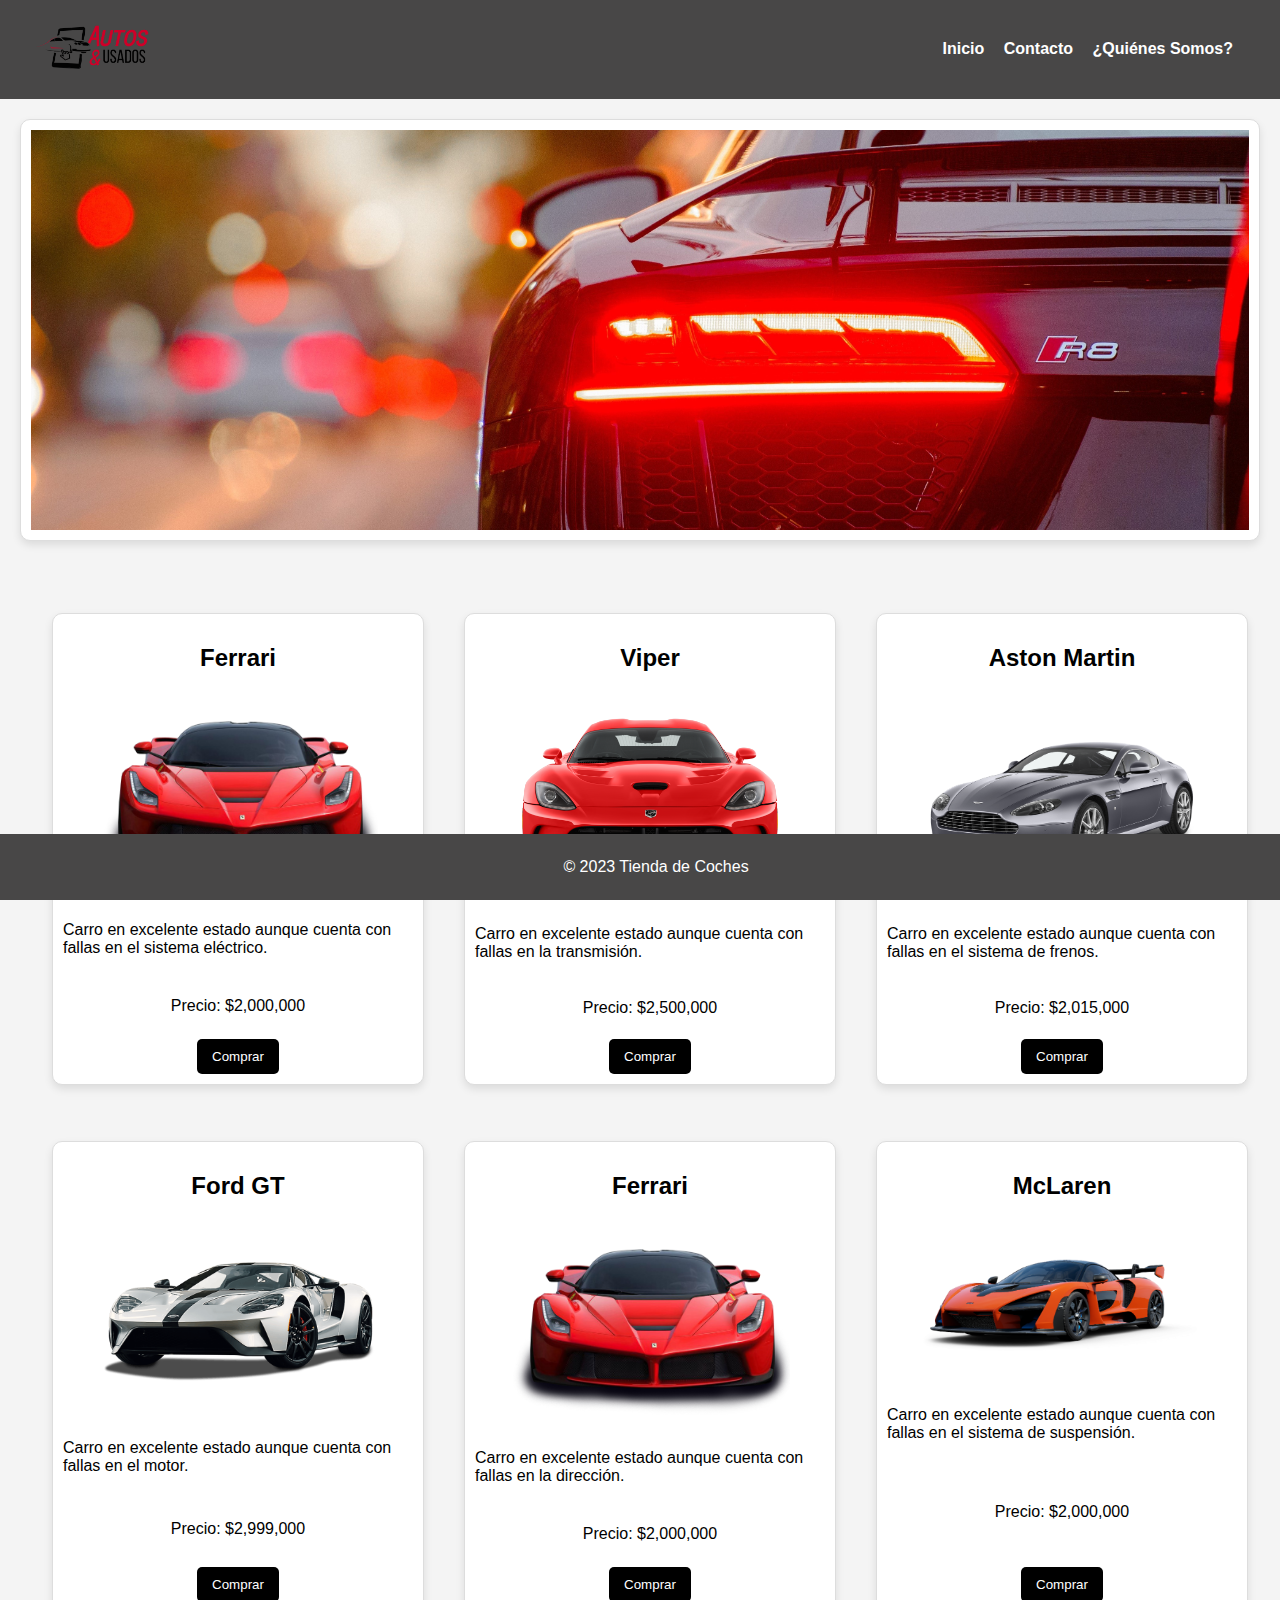
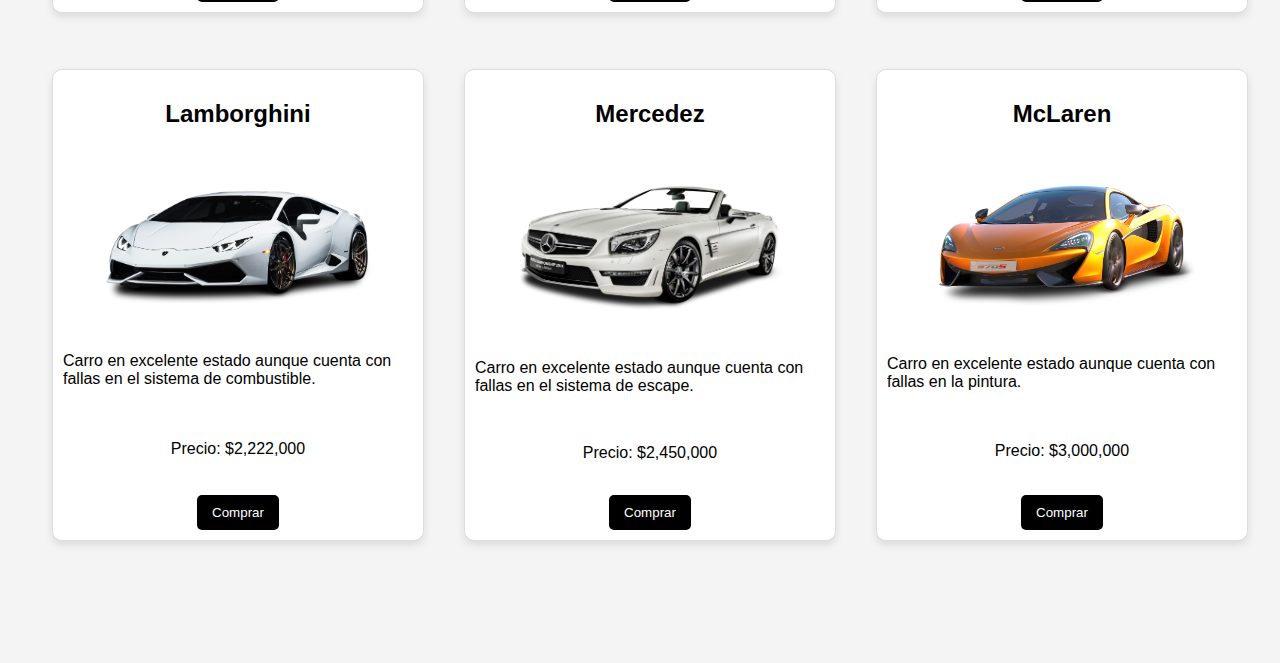
<file: index.html>
<!DOCTYPE html>
<html lang="es">
<head>
    <meta charset="UTF-8">
    <meta name="viewport" content="width=device-width, initial-scale=1.0">
    <link rel="stylesheet" href="styles.css">
    <title>Tienda de Coches</title>
</head>
<body>
    <header>
        <nav>
            <div class="logo-container">
                <a href="index.html">
                    <img src="images/logo.png" alt="Logo de la Tienda de Coches">
                </a>
            </div>
            <ul>
                <li><a href="#">Inicio</a></li>
                <li><a href="contacto.html">Contacto</a></li>
                <li><a href="quienes-somos.html">¿Quiénes Somos?</a></li>
            </ul>
        </nav>
    </header>

    <div class="card">
        <div id="image-container">
            <div id="slideshow">
                <div class="slide"><img src="images/dar1.jpg" alt="Coche 1"></div>
                <div class="slide"><img src="images/dar2.jpg" alt="Coche 2"></div>
                <div class="slide"><img src="images/dar3.jpg" alt="Coche 2"></div>
                <!-- Agrega más imágenes según sea necesario -->
            </div>
        </div>
    </div>

    <section class="card-container">
        <div class="row">
            <div class="car card">
                <h2 style="font-size: 1.5em;">Ferrari</h2>
                <img src="images/laferrari.png" alt="Coche 1">
                <p>Carro en excelente estado aunque cuenta con fallas en el sistema eléctrico.</p>
                <p>Precio: $2,000,000</p>
                <button>Comprar</button>
            </div>
    
            <div class="car card">
                <h2 style="font-size: 1.5em;">Viper</h2>
                <img src="images/Viper.png" alt="Coche 2">
                <p>Carro en excelente estado aunque cuenta con fallas en la transmisión.</p>
                <p>Precio: $2,500,000</p>
                <button>Comprar</button>
            </div>
    
            <div class="car card">
                <h2 style="font-size: 1.5em;">Aston Martin</h2>
                <img src="images/Aston.png" alt="Coche 3">
                <p>Carro en excelente estado aunque cuenta con fallas en el sistema de frenos.</p>
                <p>Precio: $2,015,000</p>
                <button>Comprar</button>
            </div>
        </div>
    
        <div class="row">
            <div class="car card">
                <h2 style="font-size: 1.5em;">Ford GT</h2>
                <img src="images/GT.png" alt="Coche 4">
                <p>Carro en excelente estado aunque cuenta con fallas en el motor.</p>
                <p>Precio: $2,999,000</p>
                <button>Comprar</button>
            </div>
    
            <div class="car card">
                <h2 style="font-size: 1.5em;">Ferrari</h2>
                <img src="images/laferrari.png" alt="Coche 5">
                <p>Carro en excelente estado aunque cuenta con fallas en la dirección.</p>
                <p>Precio: $2,000,000</p>
                <button>Comprar</button>
            </div>
    
            <div class="car card">
                <h2 style="font-size: 1.5em;">McLaren</h2>
                <img src="images/mcCLA.png" alt="Coche 6">
                <p>Carro en excelente estado aunque cuenta con fallas en el sistema de suspensión.</p>
                <p>Precio: $2,000,000</p>
                <button>Comprar</button>
            </div>
        </div>
    
        <div class="row">
            <div class="car card">
                <h2 style="font-size: 1.5em;">Lamborghini</h2>
                <img src="images/Lambo2.png" alt="Coche 7">
                <p>Carro en excelente estado aunque cuenta con fallas en el sistema de combustible.</p>
                <p>Precio: $2,222,000</p>
                <button>Comprar</button>
            </div>
    
            <div class="car card">
                <h2 style="font-size: 1.5em;">Mercedez</h2>
                <img src="images/Mercedez.png" alt="Coche 8">
                <p>Carro en excelente estado aunque cuenta con fallas en el sistema de escape.</p>
                <p>Precio: $2,450,000</p>
                <button>Comprar</button>
            </div>
    
            <div class="car card">
                <h2 style="font-size: 1.5em;">McLaren</h2>
                <img src="images/mcCLAREEN.png" alt="Coche 9">
                <p>Carro en excelente estado aunque cuenta con fallas en la pintura.</p>
                <p>Precio: $3,000,000</p>
                <button>Comprar</button>
            </div>
        </div>
        
    </section>
    <br><br><br>

    <footer>
        <p>&copy; 2023 Tienda de Coches</p>
    </footer>

    <script src="script.js"></script>
</body>
</html>
</file>
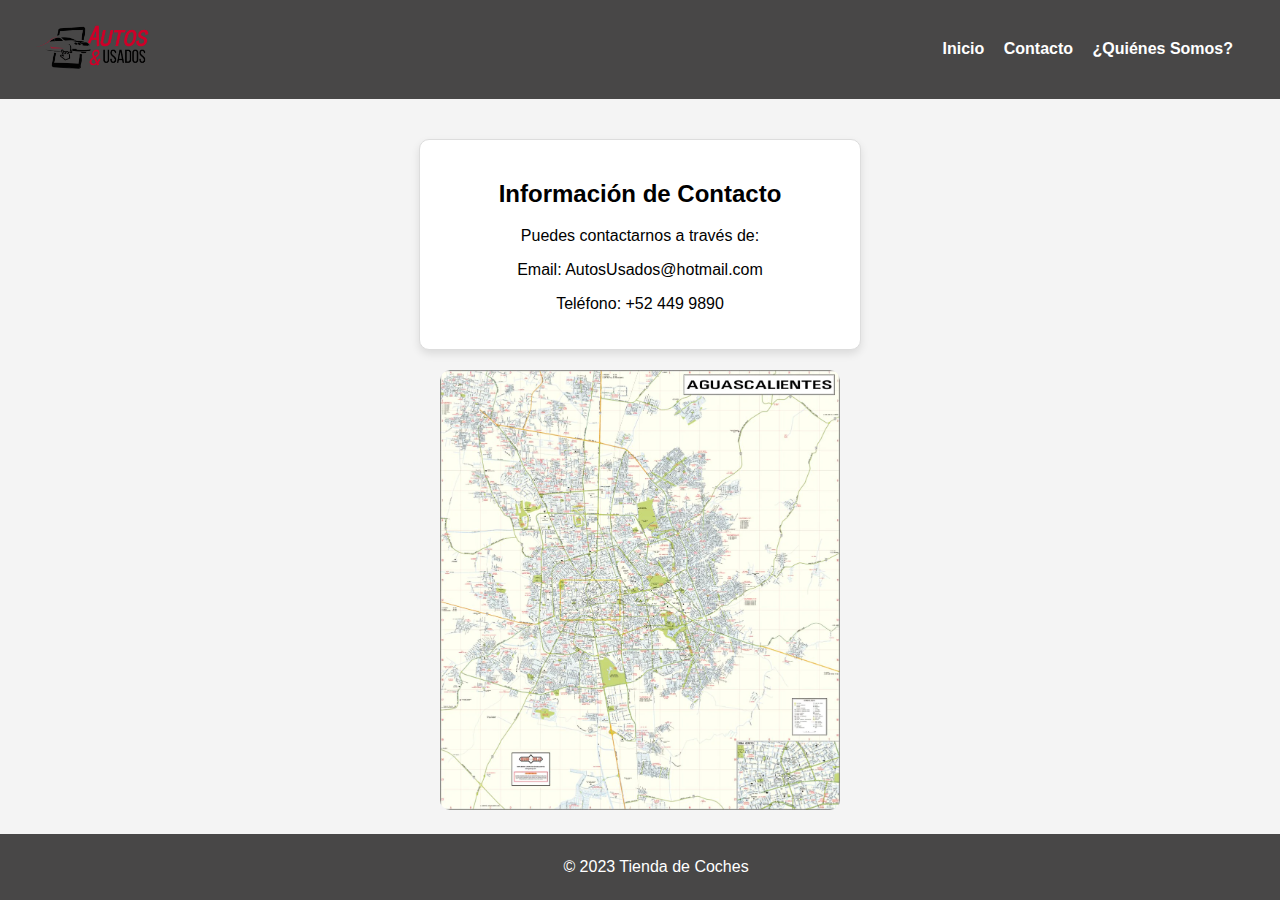
<file: contacto.html>
<!-- contacto.html -->
<!DOCTYPE html>
<html lang="es">
<head>
    <meta charset="UTF-8">
    <meta name="viewport" content="width=device-width, initial-scale=1.0">
    <link rel="stylesheet" href="styles.css">
    <title>Contacto - Tienda de Coches</title>
</head>
<body>
    <header>
        <nav>
            <div class="logo-container">
                <a href="index.html">
                    <img src="images/logo.png" alt="Logo de la Tienda de Coches">
                </a>
            </div>
            <ul>
                <li><a href="index.html">Inicio</a></li>
                <li><a href="contacto.html">Contacto</a></li>
                <li><a href="quienes-somos.html">¿Quiénes Somos?</a></li>
            </ul>
        </nav>
    </header>

    <section class="contact-container">
        <div class="contact-card">
            <h2>Información de Contacto</h2>
            <p>Puedes contactarnos a través de:</p>
            <p>Email: AutosUsados@hotmail.com</p>
            <p>Teléfono: +52 449 9890</p>
        </div>
    
        <div class="image-card">
            <img src="images/mapa.webp"Imagen de contacto">
        </div>
        <br><br><br>
    </section>


    <footer>
        <p>&copy; 2023 Tienda de Coches</p>
    </footer>
</body>
</html>
</file>
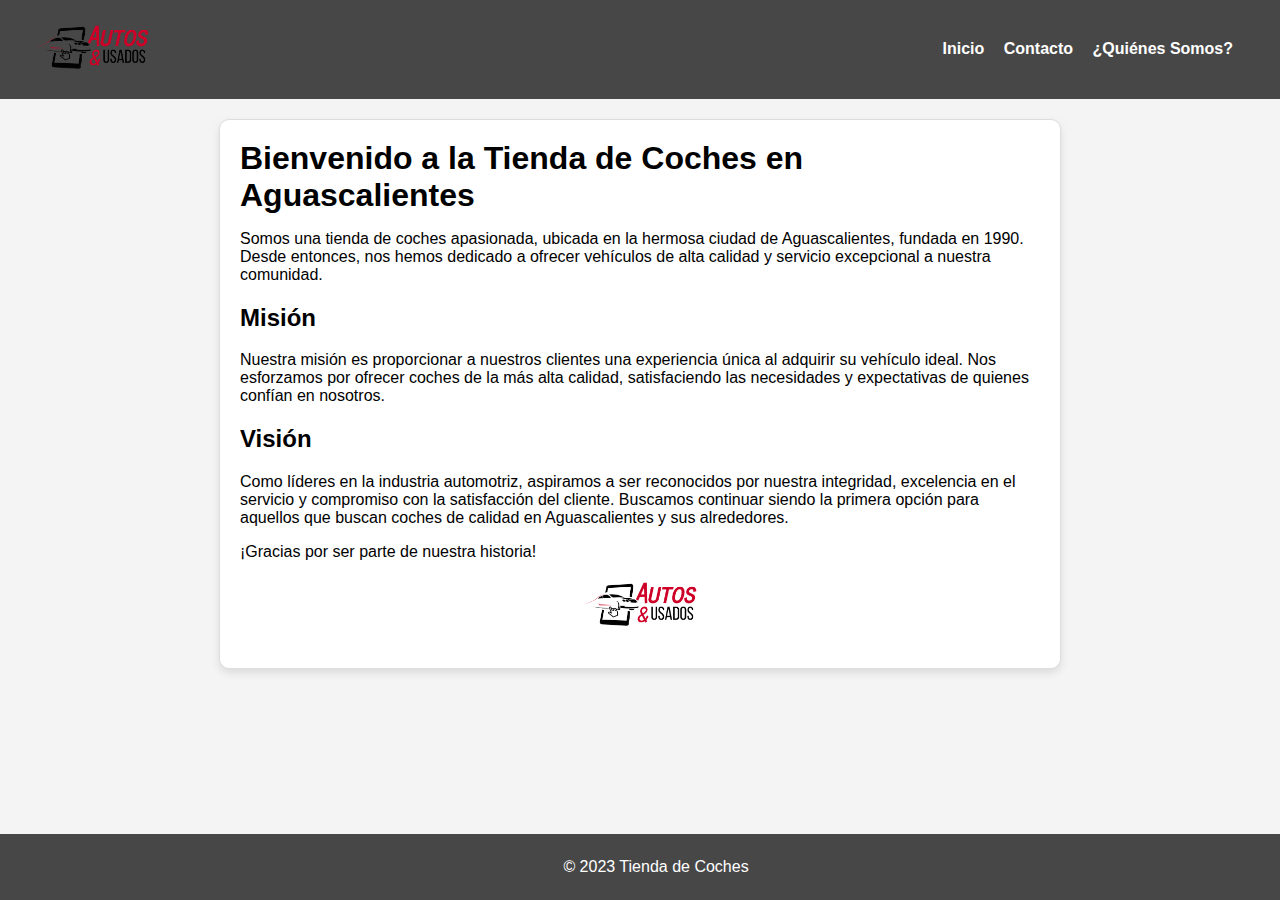
<file: quienes-somos.html>
<!-- quienes-somos.html -->
<!DOCTYPE html>
<html lang="es">
<head>
    <meta charset="UTF-8">
    <meta name="viewport" content="width=device-width, initial-scale=1.0">
    <link rel="stylesheet" href="styles.css">
    <title>Quiénes Somos - Tienda de Coches</title>
</head>
<body>
    <header>
        <nav>
            <div class="logo-container">
                <a href="index.html">
                    <img src="images/logo.png" alt="Logo de la Tienda de Coches">
                </a>
            </div>
            <ul>
                <li><a href="index.html">Inicio</a></li>
                <li><a href="contacto.html">Contacto</a></li>
                <li><a href="quienes-somos.html">¿Quiénes Somos?</a></li>
            </ul>
        </nav>
    </header>

    <div class="quienes-somos-container">
        <h1>Bienvenido a la Tienda de Coches en Aguascalientes</h1>
        <p>Somos una tienda de coches apasionada, ubicada en la hermosa ciudad de Aguascalientes, fundada en 1990. Desde entonces, nos hemos dedicado a ofrecer vehículos de alta calidad y servicio excepcional a nuestra comunidad.</p>

        <h2>Misión</h2>
        <p>Nuestra misión es proporcionar a nuestros clientes una experiencia única al adquirir su vehículo ideal. Nos esforzamos por ofrecer coches de la más alta calidad, satisfaciendo las necesidades y expectativas de quienes confían en nosotros.</p>

        <h2>Visión</h2>
        <p>Como líderes en la industria automotriz, aspiramos a ser reconocidos por nuestra integridad, excelencia en el servicio y compromiso con la satisfacción del cliente. Buscamos continuar siendo la primera opción para aquellos que buscan coches de calidad en Aguascalientes y sus alrededores.</p>

        <p>¡Gracias por ser parte de nuestra historia!</p>

        <!-- Logo debajo de la información -->
        <div class="logo-container quienes-logo">
            <img src="images/logo.png" alt="Logo de la Tienda de Coches">
        </div>
    </div>

    <footer>
        <p>&copy; 2023 Tienda de Coches</p>
    </footer>
</body>
</html>
</file>
<file: styles.css>
body {
    font-family: Arial, sans-serif;
    margin: 0;
    padding: 0;
    background-color: #f4f4f4;
}

header {
    background-color: #484747;
    color: #fff;
    text-align: center;
    padding: 1em;
}

.car img {
    max-width: 80%;
    width: 100%; /* La imagen ocupará el 100% del ancho del contenedor */
    height: auto; /* La altura se ajustará automáticamente para mantener la proporción */
    margin: 10px 10px 10px 10px; /* Margen: arriba, derecha, abajo, izquierda */
    border-radius: 8px;
}

/* Estilos base para las tarjetas */
.car {
    display: flex;
    flex-direction: column;
    justify-content: space-between; /* Alinea los elementos de la tarjeta */
    width: 350px;
    height: 450px;
    margin: 20px;
    border: 1px solid #ddd;
    border-radius: 10px;
    overflow: hidden;
}

/* Media query para dispositivos con un ancho máximo de 768px (puedes ajustar según tus necesidades) */
@media screen and (max-width: 768px) {
    .card-container {
        flex-direction: column; /* Cambia la dirección a columna en dispositivos móviles */
    }
    
    .car {
        width: 100%; /* Ocupa el 100% del ancho disponible en dispositivos móviles */
    }
}

.card-container {
    display: flex;
    flex-wrap: wrap;
    justify-content: space-around;
    padding: 2em;
}



.card {
    background-color: #fff;
    box-shadow: 0 4px 8px rgba(0, 0, 0, 0.1);
    transition: box-shadow 0.3s ease-in-out;
    overflow: hidden;
    padding: 10px; /* Ajusta el margen interno de las tarjetas según sea necesario */
    display: flex;
    flex-direction: column;
    align-items: center;
}


.card:hover {
    box-shadow: 0 8px 16px rgba(0, 0, 0, 0.2);
}

#image-container {
    max-width: 100%;
    overflow: hidden;
}

#slideshow {
    display: flex;
    transition: transform 1s ease-in-out; /* Ajusta la velocidad de la transición */
    max-height: 400px;
}

.slide {
    min-width: 100%;
}

.slide img {
    width: 100%;
    height: 100%;
    object-fit: cover; /* Ajusta el tamaño de la imagen para que cubra completamente el contenedor */
}



.row {
    display: flex;
    justify-content: space-around;
    margin-bottom: 1em;
}

.card {
    background-color: #fff;
    border: 1px solid #ddd;
    border-radius: 10px;
    margin: 20px; /* Ajusta el margen del gran card según sea necesario */
    box-shadow: 0 4px 8px rgba(0, 0, 0, 0.1);
    transition: box-shadow 0.3s ease-in-out;
    overflow: hidden; /* Para que el contenedor abrace a sus elementos internos */
}

.card:hover {
    box-shadow: 0 8px 16px rgba(0, 0, 0, 0.2);
}

footer {
    background-color: #484747;
    color: #fff;
    text-align: center;
    padding: 0.5em 1em; /* Ajusta el espaciado interno de la barra inferior */
    position: fixed;
    bottom: 0;
    width: 100%;
}

/* Resto del código sigue igual */

nav {
    background-color: #484747;
    padding: 0.5em 1em; /* Ajusta el espaciado interno de la barra de navegación */
    display: flex;
    justify-content: space-between;
    align-items: center;
}

.logo-container img {
    width: 120px; /* Ajusta el ancho del logo según sea necesario */
    margin-right: 3px;
}

nav ul {
    list-style: none;
    padding: 0;
    margin: 0;
}

nav li {
    display: inline;
    margin-right: 15px;
}

nav a {
    text-decoration: none;
    color: #fff;
    font-weight: bold;
}

h1 {
    margin: 0;
}

button {
    background-color: #000; /* Color negro */
    color: #fff; /* Texto en blanco para contrastar */
    border: none;
    padding: 10px 15px; /* Ajusta el padding según sea necesario */
    border-radius: 5px; /* Bordes redondeados */
    cursor: pointer;
    transition: background-color 0.3s ease-in-out;
}

button:hover {
    background-color: #333; /* Cambia el color al hacer hover */
}
.contact-info {
    text-align: center;
    padding: 50px;
}

.contact-container {
    display: flex;
    flex-direction: column;
    align-items: center;
    margin: 20px auto;
}

.contact-card {
    max-width: 400px;
    width: 100%;
    background-color: #fff;
    border: 1px solid #ddd;
    border-radius: 10px;
    box-shadow: 0 4px 8px rgba(0, 0, 0, 0.1);
    margin: 20px;
    padding: 20px;
    text-align: center;
}

.contact-card img {
    max-width: 100%;
    border-radius: 8px;
    margin-top: 20px;
}

.quienes-somos-container {
    max-width: 800px; /* Ajusta el ancho según sea necesario */
    margin: 20px auto;
    padding: 20px;
    background-color: #fff;
    border: 1px solid #ddd;
    border-radius: 10px;
    box-shadow: 0 4px 8px rgba(0, 0, 0, 0.1);
}

.quienes-logo img {
    max-width: 200px; /* Ajusta el ancho del logo según sea necesario */
    margin: 20px auto; /* Centra el logo horizontalmente y agrega un margen superior */
    display: block; /* Asegura que el logo esté en una línea separada */
}

.image-card {
    max-width: 400px; /* Ajusta el ancho máximo según sea necesario */
    width: 100%;
    overflow: hidden;
    border-radius: 10px;
}

.image-card img {
    width: 100%;
    height: auto;
    border-radius: 10px;
}

nav a:hover,
nav a:active {
    color: #ffcc00; /* Cambia el color al pasar el mouse o al hacer clic */
}
</file>
